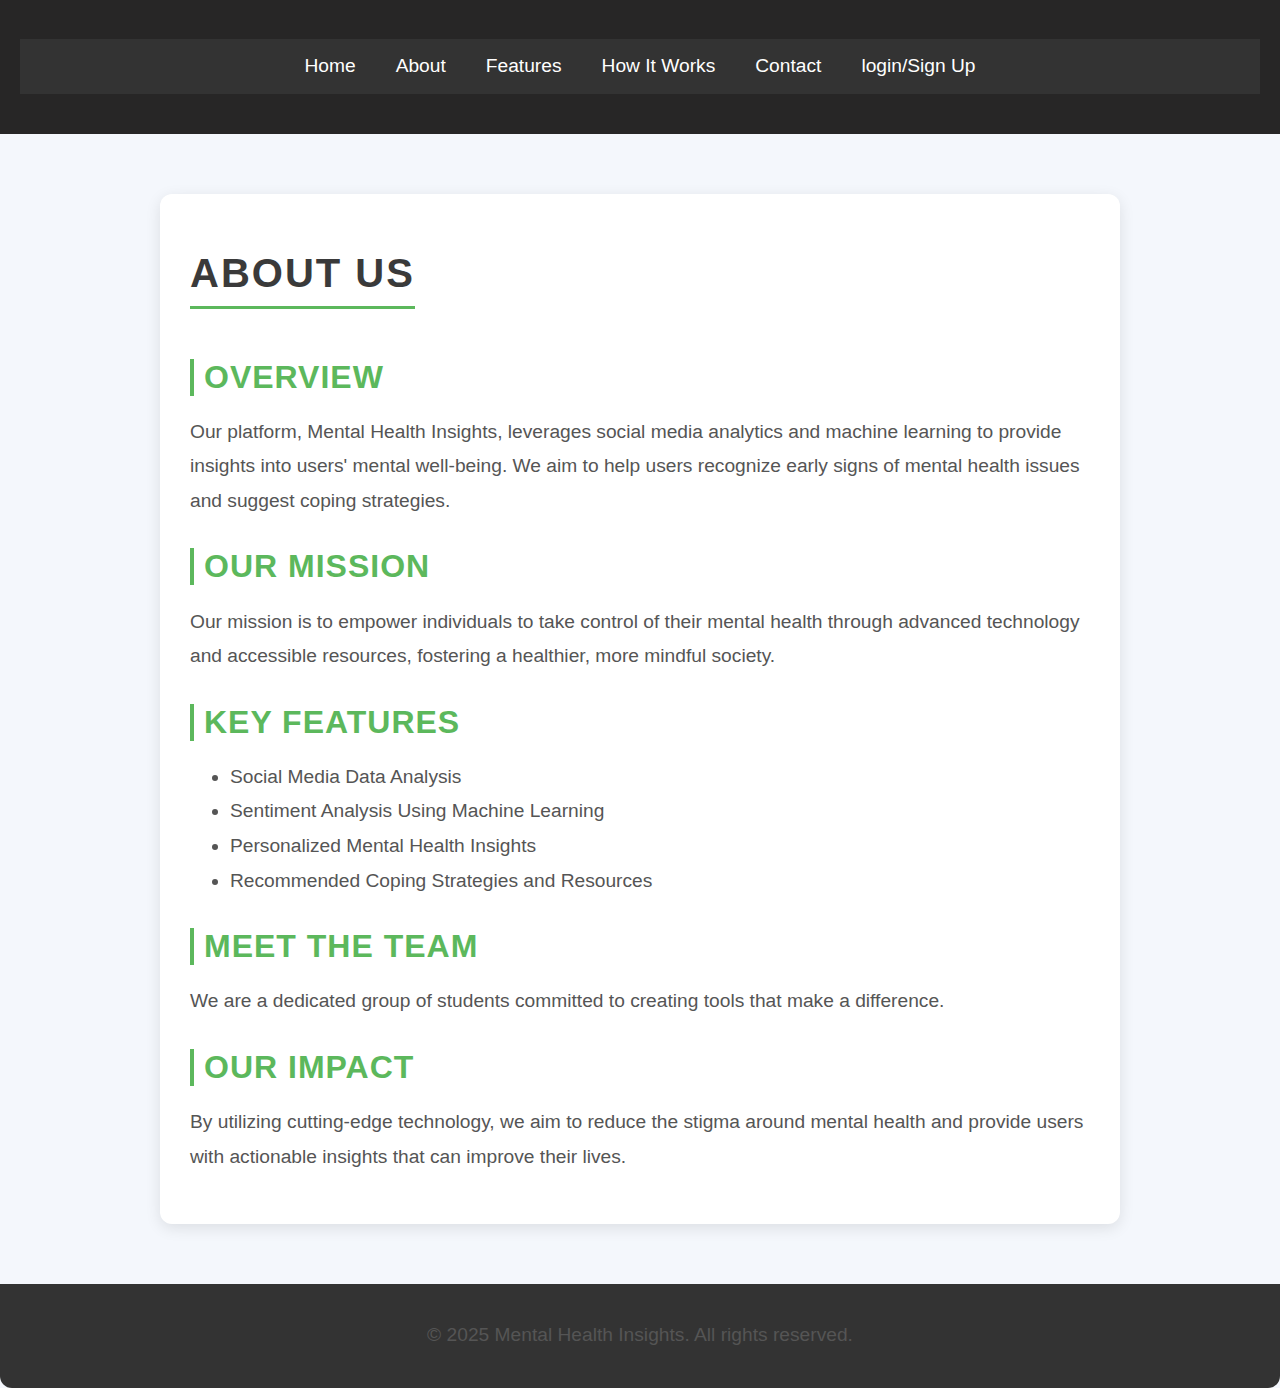
<file: about.html>
<!DOCTYPE html>
<html lang="en">
<head>
    <meta charset="UTF-8">
    <meta name="viewport" content="width=device-width, initial-scale=1.0">
    <title>About Us</title>
    <link rel="stylesheet" href="about.css">
</head>
<body>
    <header>
        <nav>
            <ul>
                <li><a href="home.html">Home</a></li>
                <li><a href="about.html">About</a></li>
                <li><a href="features.html">Features</a></li>
                <li><a href="how.html">How It Works</a></li>
                <li><a href="contact.html">Contact</a></li>
          
                <li><a href="signup.html" class="signup-button">login/Sign Up</a></l1>
            </ul>
        </nav>
    </header>
    <div class="about-container">
        <h1>About Us</h1>
        <section class="overview">
            <h2>Overview</h2>
            <p>Our platform, Mental Health Insights, leverages social media analytics and machine learning to provide insights into users' mental well-being. We aim to help users recognize early signs of mental health issues and suggest coping strategies.</p>
        </section>

        <section class="mission">
            <h2>Our Mission</h2>
            <p>Our mission is to empower individuals to take control of their mental health through advanced technology and accessible resources, fostering a healthier, more mindful society.</p>
        </section>

        <section class="features">
            <h2>Key Features</h2>
            <ul>
                <li>Social Media Data Analysis</li>
                <li>Sentiment Analysis Using Machine Learning</li>
                <li>Personalized Mental Health Insights</li>
                <li>Recommended Coping Strategies and Resources</li>
            </ul>
        </section>

        <section class="team">
            <h2>Meet the Team</h2>
            <p>We are a dedicated group of students committed to creating tools that make a difference.</p>
        </section>

        <section class="impact">
            <h2>Our Impact</h2>
            <p>By utilizing cutting-edge technology, we aim to reduce the stigma around mental health and provide users with actionable insights that can improve their lives.</p>
        </section>
    </div>

    <footer>
        <p>&copy; 2025 Mental Health Insights. All rights reserved.</p>
    </footer>
</body>
</html>
</file>
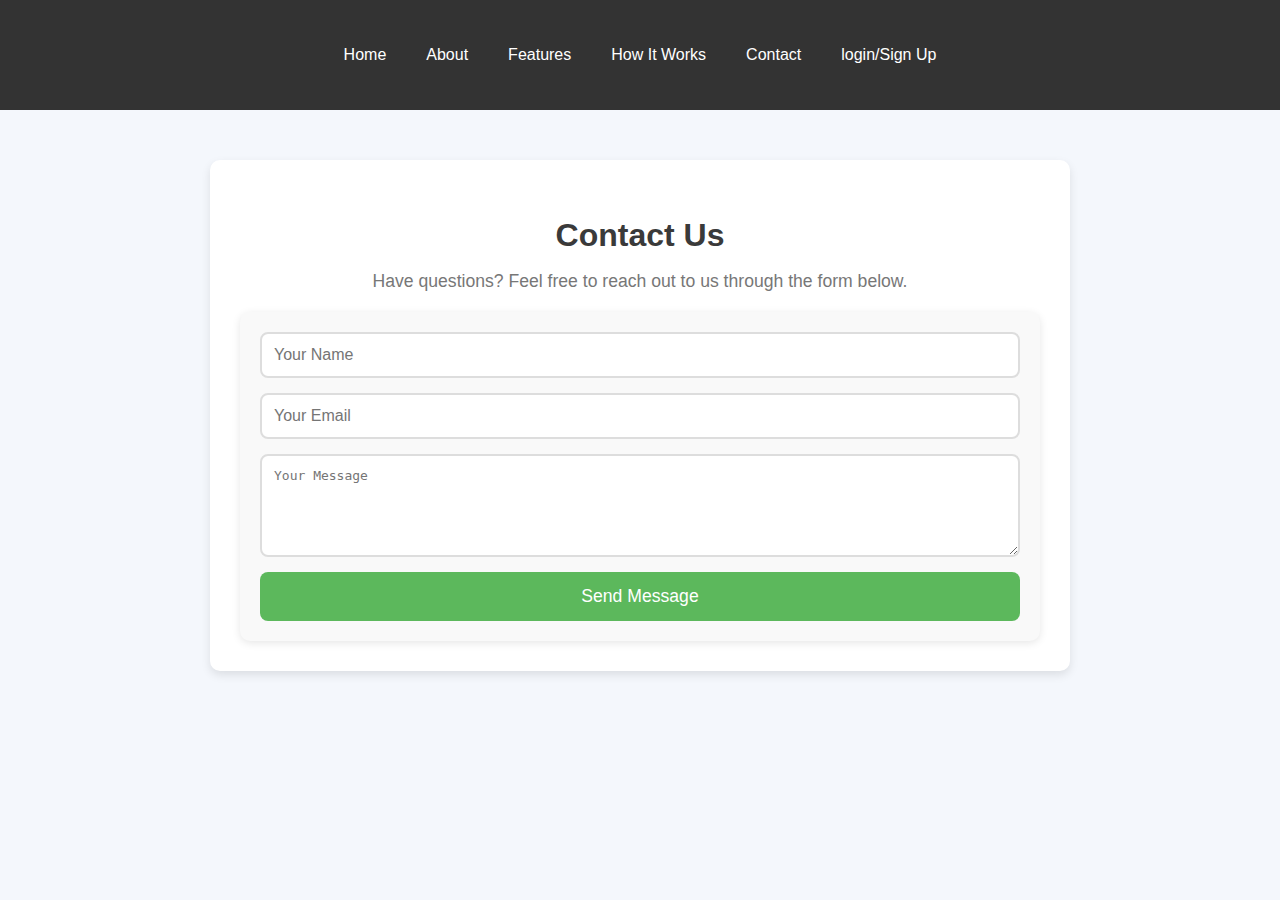
<file: contact.html>
<!DOCTYPE html>
<html lang="en">
<head>
    <meta charset="UTF-8">
    <meta name="viewport" content="width=device-width, initial-scale=1.0">
    <title>Contact Us</title>
    <link rel="stylesheet" href="contact.css">
</head>
<body>
    <header>
        <nav>
            <ul>
                <li><a href="home.html">Home</a></li>
                <li><a href="about.html">About</a></li>
                <li><a href="features.html">Features</a></li>
                <li><a href="how.html">How It Works</a></li>
                <li><a href="contact.html">Contact</a></li>
          
                <li><a href="signup.html" class="signup-button">login/Sign Up</a></l1>
            </ul>
        </nav>
    </header>
    <div class="contact-container">
        <h2>Contact Us</h2>
        <p>Have questions? Feel free to reach out to us through the form below.</p>
    
        <form class="contact-form" id="contactForm">
            <input type="text" placeholder="Your Name" id="name" required>
            <input type="email" placeholder="Your Email" id="email" required>
            <textarea placeholder="Your Message" rows="5" id="message" required></textarea>
            <button type="submit">Send Message</button>
        </form>
    
        <div class="success-message hidden" id="successMessage">
            <p>Your message has been sent successfully. We'll get back to you soon!</p>
        </div>
    </div>
    
    <script src="contact.js"></script>
</body>
</html>
</file>
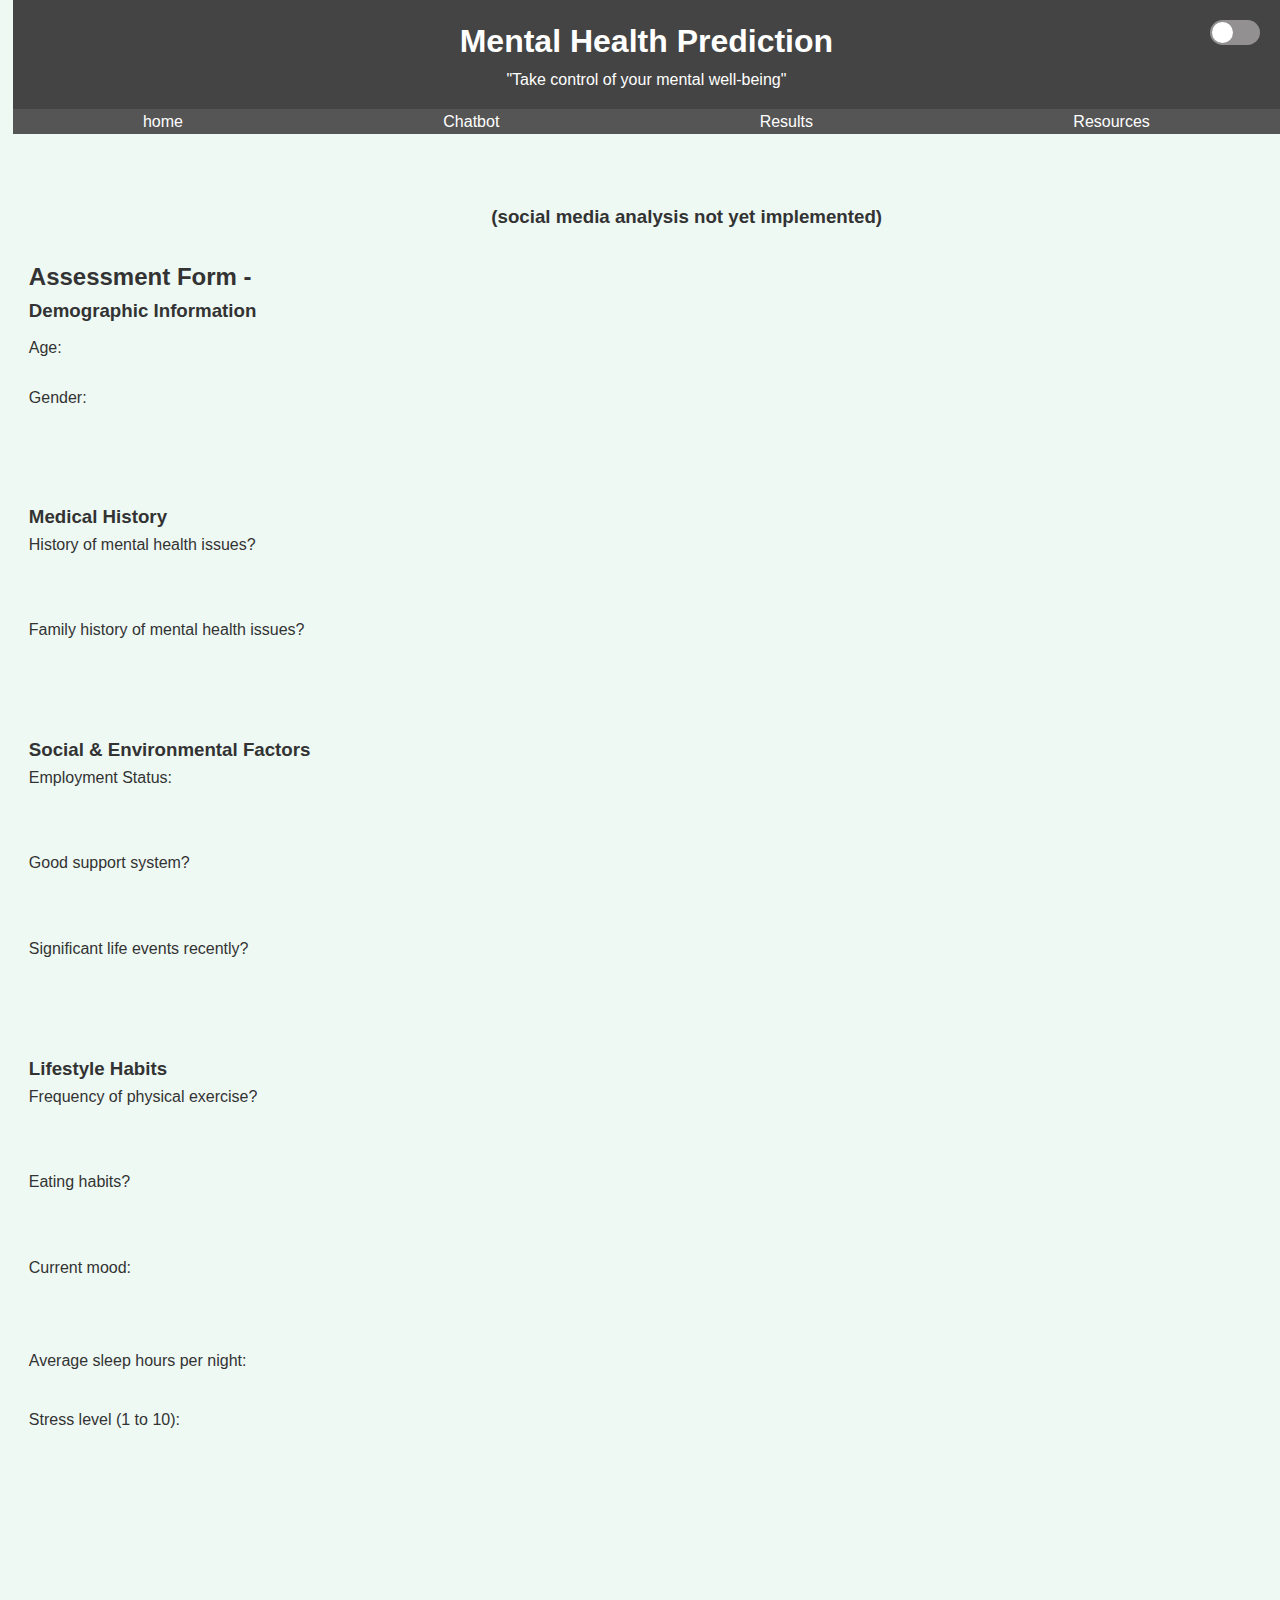
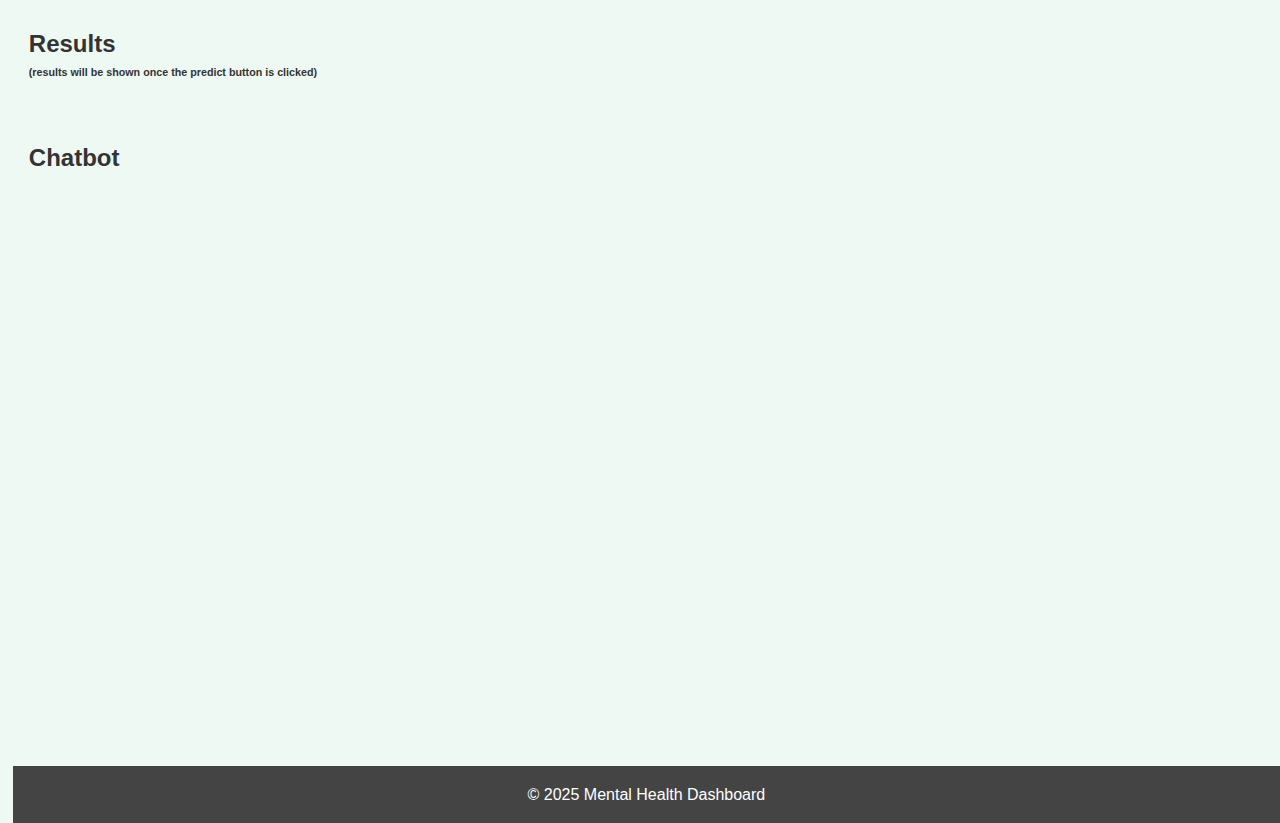
<file: get.html>
<!DOCTYPE html>
<html lang="en">
<head>
    <meta charset="UTF-8">
    <meta name="viewport" content="width=device-width, initial-scale=1.0">
    <title>Assessment</title>
    <link rel="stylesheet" href="new.css">
</head>
<body>
     <!-- Dark Mode Switch -->
     <div class="dark-mode-switch">
        <input type="checkbox" id="darkModeToggle">
        <label for="darkModeToggle" class="switch-label"></label>
    </div>

    <div class="dashboard">
        <header>
            <h1>Mental Health Prediction</h1>
            <p>"Take control of your mental well-being"</p>
            <label class="switch">
                <input type="checkbox" id="darkModeToggle">
                <span class="slider round"></span>
            </label>
        </header>

        <nav>
            <ul>
                <li><a href="index.html">home</a></li>
                <li><a href="#chatbot-section">Chatbot</a></li>
                <li><a href="#result-section">Results</a></li>
                <li><a href="#resources">Resources</a></li>
                
            </ul>
        </nav>

        <main>
            <section id="form-section">
         
                <button>social media analysis</button>
                <h3>&nbsp;&nbsp;&nbsp;&nbsp;&nbsp;&nbsp;&nbsp;&nbsp;&nbsp;&nbsp;&nbsp;&nbsp;&nbsp;&nbsp;&nbsp;&nbsp;&nbsp;&nbsp;&nbsp;&nbsp;&nbsp;&nbsp;&nbsp;&nbsp;&nbsp;&nbsp;&nbsp;&nbsp;&nbsp;&nbsp;&nbsp;&nbsp;&nbsp;&nbsp;&nbsp;&nbsp;&nbsp;&nbsp;&nbsp;&nbsp;&nbsp;&nbsp;&nbsp;&nbsp;&nbsp;&nbsp;&nbsp;&nbsp;&nbsp;&nbsp;&nbsp;&nbsp;&nbsp;&nbsp;&nbsp;&nbsp;&nbsp;&nbsp;&nbsp;&nbsp;&nbsp;&nbsp;&nbsp;&nbsp;&nbsp;&nbsp;&nbsp;&nbsp;&nbsp;&nbsp;&nbsp;&nbsp;&nbsp;&nbsp;&nbsp;&nbsp;&nbsp;&nbsp;&nbsp;&nbsp;&nbsp;&nbsp;&nbsp;&nbsp;&nbsp;&nbsp;&nbsp;&nbsp;&nbsp;(social media analysis not yet implemented)</h3><br>
              <h2>Assessment Form -</h2>
                <form id="predictionForm">
                    <!-- Demographic Information Section -->
                    <section>
                        <h3>Demographic Information</h3>
                        <label for="age">Age:</label>
                        <input type="number" id="age" required><br>
                        <label for="gender">Gender:</label>
                        <input type="text" id="gender" required>
                    </section>

                    <!-- Medical History Section -->
                    <section>
                        <h3>Medical History</h3>
                        <label for="previousIssues">History of mental health issues?</label>
                        <select id="previousIssues" required>
                            <option value="Yes">Yes</option>
                            <option value="No">No</option>
                        </select>

                        <label for="familyHistory">Family history of mental health issues?</label>
                        <select id="familyHistory" required>
                            <option value="Yes">Yes</option>
                            <option value="No">No</option>
                        </select>
                    </section>

                    <!-- Social & Environmental Factors Section -->
                    <section>
                        <h3>Social & Environmental Factors</h3>
                        <label for="employmentStatus">Employment Status:</label>
                        <select id="employmentStatus" required>
                            <option value="Employed">Employed</option>
                            <option value="Unemployed">Unemployed</option>
                            <option value="Student">Student</option>
                        </select>

                        <label for="socialSupport">Good support system?</label>
                        <select id="socialSupport" required>
                            <option value="Yes">Yes</option>
                            <option value="No">No</option>
                        </select>

                        <label for="recentLifeEvents">Significant life events recently?</label>
                        <select id="recentLifeEvents" required>
                            <option value="Yes">Yes</option>
                            <option value="No">No</option>
                        </select>
                    </section>

                    <!-- Lifestyle Habits Section -->
                    <section>
                        <h3>Lifestyle Habits</h3>
                        <label for="exerciseFrequency">Frequency of physical exercise?</label>
                        <select id="exerciseFrequency" required>
                            <option value="Never">Never</option>
                            <option value="Occasionally">Occasionally</option>
                            <option value="Regularly">Regularly</option>
                        </select>

                        <label for="eatingHabits">Eating habits?</label>
                        <select id="eatingHabits" required>
                            <option value="Unhealthy">Unhealthy</option>
                            <option value="Moderate">Moderate</option>
                            <option value="Healthy">Healthy</option>
                        </select>

                        <label for="mood">Current mood:</label>
                        <input type="text" id="mood" placeholder="e.g., Happy, Sad, Anxious" required>

                        <label for="sleep">Average sleep hours per night:</label>
                        <input type="number" id="sleep" required><br>

                        <label for="stressLevel">Stress level (1 to 10):</label>
                        <input type="number" id="stressLevel" min="1" max="10" required>
                    </section>

                    <div id="loading" class="hidden">Loading...</div>
                    <button type="submit">Predict</button>
                    <button type="button" id="resetButton" onclick="resetForm()">Reset</button>
                </form>
            </section>

         

            <section id="result-section">
                <h2>Results</h2>
                <h6>(results will be shown once the predict button is clicked)</h6>
                <div id="result" class="hidden">
                    <p id="solutions">Based on your inputs, here are some solutions to help improve your mental well-being:</p>
                    <h2>Your Coping Strategies:</h2>
                    <p id="copingStrategies">Here are some strategies to help you cope with your current mental health challenges:</p>
                </div>
            </section><br>
            

            <section id="chatbot-section">
                <h2>Chatbot</h2>
                <textarea id="chatInput" placeholder="Type your question here..." rows="4"></textarea>
                <button type="button" onclick="askChatbot()">Ask</button>
                <div id="chatResponse" class="hidden"></div>
            </section>



            <section id="resources">
                <h2>Mental Health Resources</h2>
                <p>Explore some helpful mental health resources:</p>
                <ul>
                    <li><a href="https://www.mentalhealth.gov/" target="_blank">Mental Health.gov</a> - Government resource on mental health information.</li>
                    <li><a href="https://www.psychologytoday.com/" target="_blank">Psychology Today</a> - Find articles, therapists, and resources.</li>
                    <li><a href="https://www.verywellmind.com/" target="_blank">Verywell Mind</a> - Tips and guides on mental health.</li>
                    <li><a href="https://www.headspace.com/" target="_blank">Headspace</a> - Meditation and mindfulness for mental well-being.</li>
                    <li><a href="https://www.betterhelp.com/" target="_blank">BetterHelp</a> - Online therapy services to connect with licensed counselors.</li>
                    <li><a href="https://www.talkspace.com/" target="_blank">TalkSpace</a> - Therapy services through text, video, or voice chat.</li>
                    <li><a href="https://7cups.com/" target="_blank">7 Cups</a> - Peer support and online counseling platform.</li>
                </ul>
            </section>
        </main>

        <footer>
            <p>&copy; 2025 Mental Health Dashboard</p>
        </footer>
    </div>

    <script src="new.js"></script>
</body>
</html>
</file>
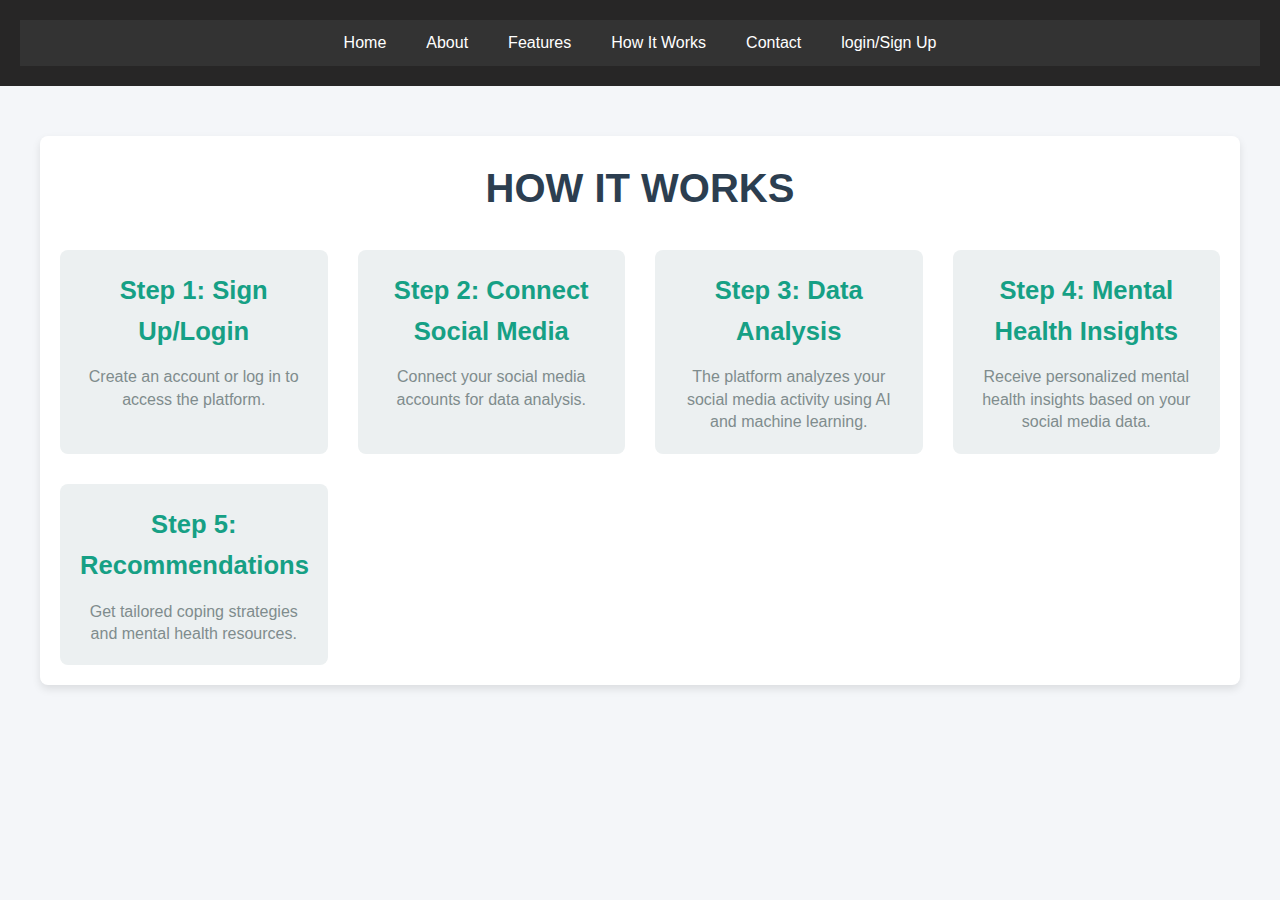
<file: how.html>
<!DOCTYPE html>
<html lang="en">
<head>
    <meta charset="UTF-8">
    <meta name="viewport" content="width=device-width, initial-scale=1.0">
    <title>How It Works</title>
    <link rel="stylesheet" href="how.css">
</head>
<body>
    <header>
        <nav>
            <ul>
                <li><a href="home.html">Home</a></li>
                <li><a href="about.html">About</a></li>
                <li><a href="features.html">Features</a></li>
                <li><a href="how.html">How It Works</a></li>
                <li><a href="contact.html">Contact</a></li>
          
                <li><a href="signup.html" class="signup-button">login/Sign Up</a></l1>
            </ul>
        </nav>
    </header>
    <section id="how-it-works">
        <h1>How It Works</h1>
        <div class="steps">
            <div class="step">
                <h2>Step 1: Sign Up/Login</h2>
                <p>Create an account or log in to access the platform.</p>
            </div>
            <div class="step">
                <h2>Step 2: Connect Social Media</h2>
                <p>Connect your social media accounts for data analysis.</p>
            </div>
            <div class="step">
                <h2>Step 3: Data Analysis</h2>
                <p>The platform analyzes your social media activity using AI and machine learning.</p>
            </div>
            <div class="step">
                <h2>Step 4: Mental Health Insights</h2>
                <p>Receive personalized mental health insights based on your social media data.</p>
            </div>
            <div class="step">
                <h2>Step 5: Recommendations</h2>
                <p>Get tailored coping strategies and mental health resources.</p>
            </div>
        </div>
    </section>

    <script src="how.js"></script>
</body>
</html>
</file>
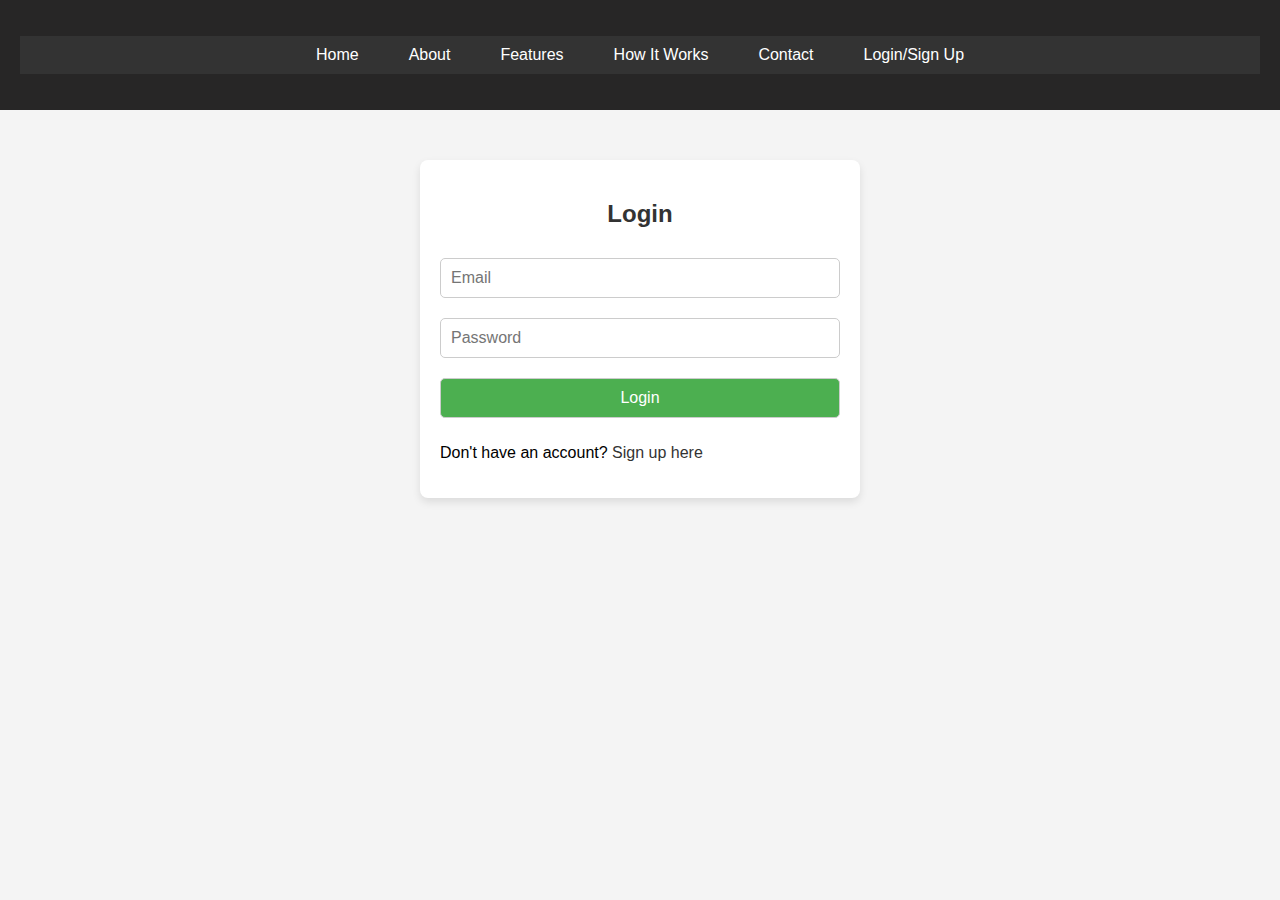
<file: login.html>
<!DOCTYPE html>
<html lang="en">
<head>
    <meta charset="UTF-8">
    <meta name="viewport" content="width=device-width, initial-scale=1.0">
    <title>Login</title>
    <link rel="stylesheet" href="login.css">
</head>
<body>
    <header>
        <nav>
            <ul>
                <li><a href="home.html">Home</a></li>
                <li><a href="about.html">About</a></li>
                <li><a href="features.html">Features</a></li>
                <li><a href="how.html">How It Works</a></li>
                <li><a href="contact.html">Contact</a></li>
                <li><a href="signup.html" class="signup-button">Login/Sign Up</a></li> <!-- Fixed closing tag -->
            </ul>
        </nav>
    </header>

    <!-- Login Container -->
    <div class="container">
        <h2>Login</h2>
        <form action="/submit-login" method="POST">
            <input type="email" name="email" placeholder="Email" required>
            <input type="password" name="password" placeholder="Password" required>
            <input type="submit" value="Login">
        </form>
        <p>Don't have an account? <a href="signup.html" class="login-link">Sign up here</a></p>
    </div>

</body>
</html>
</file>
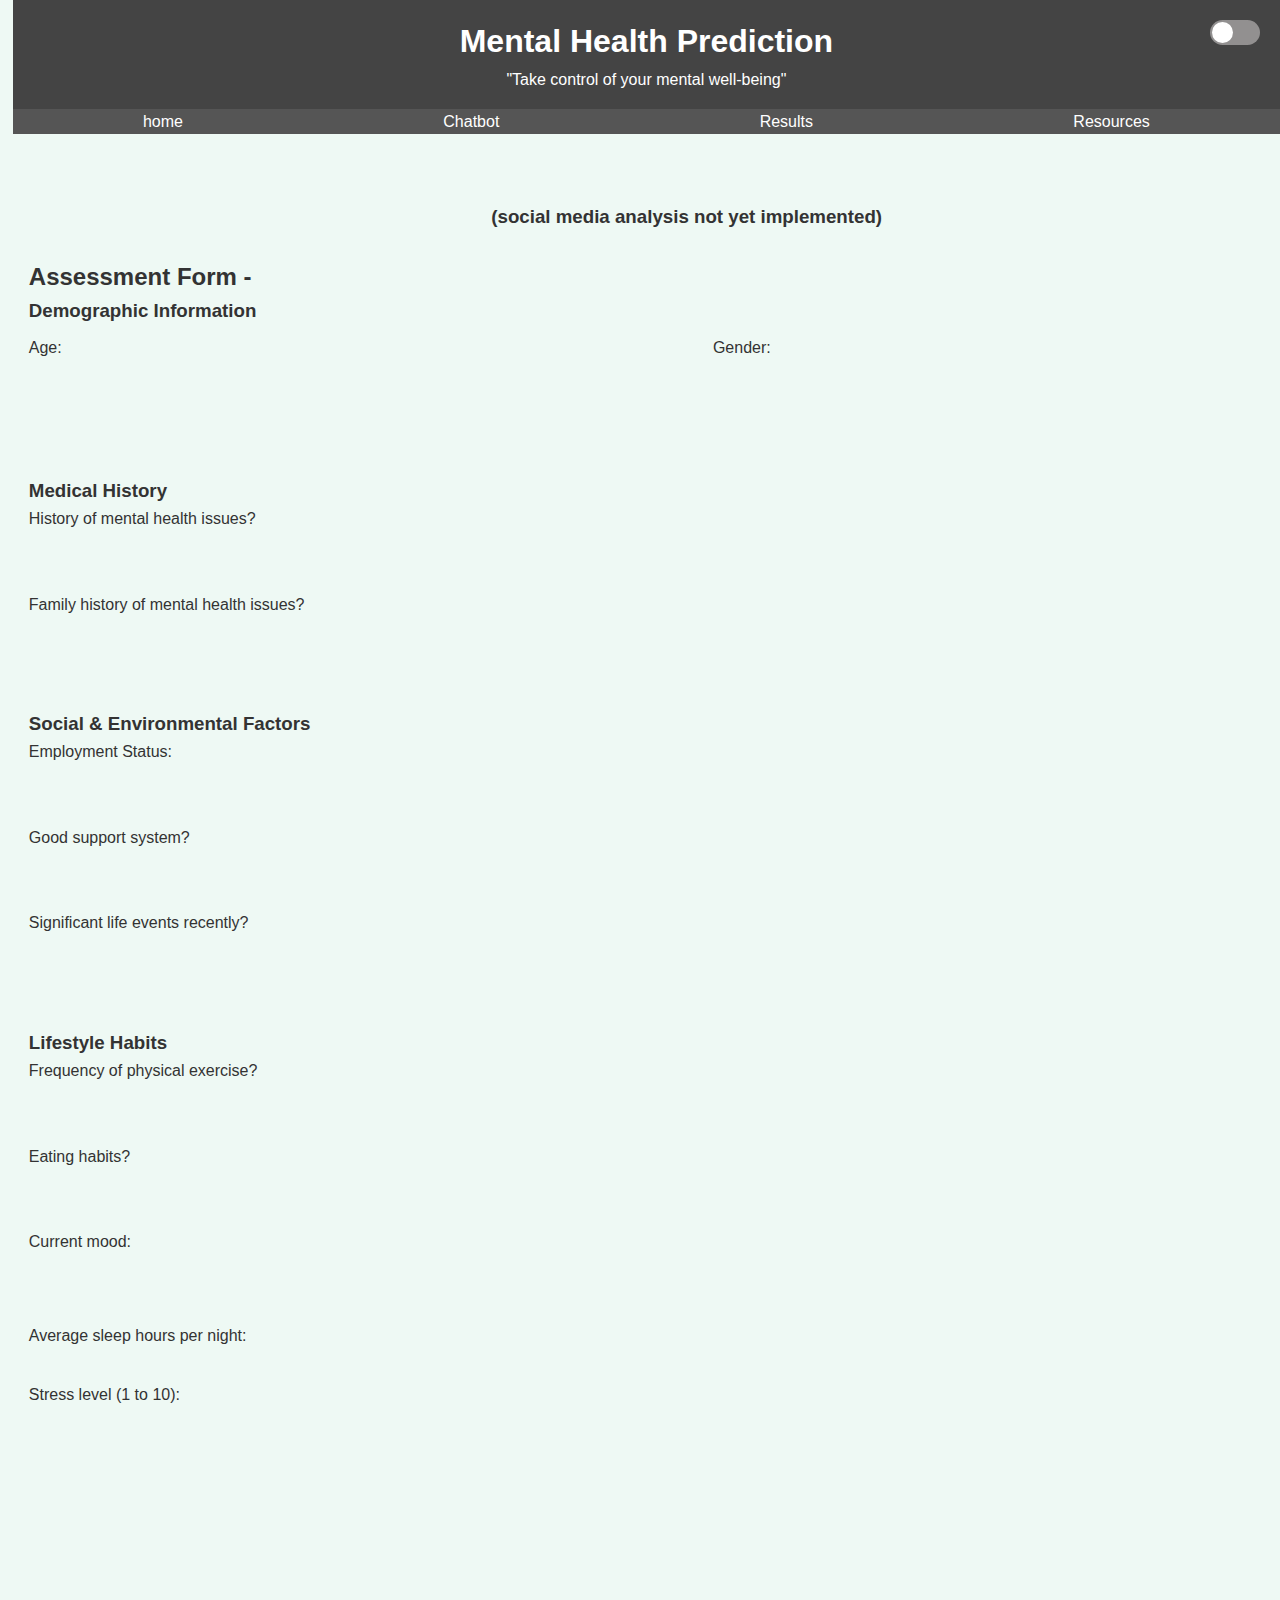
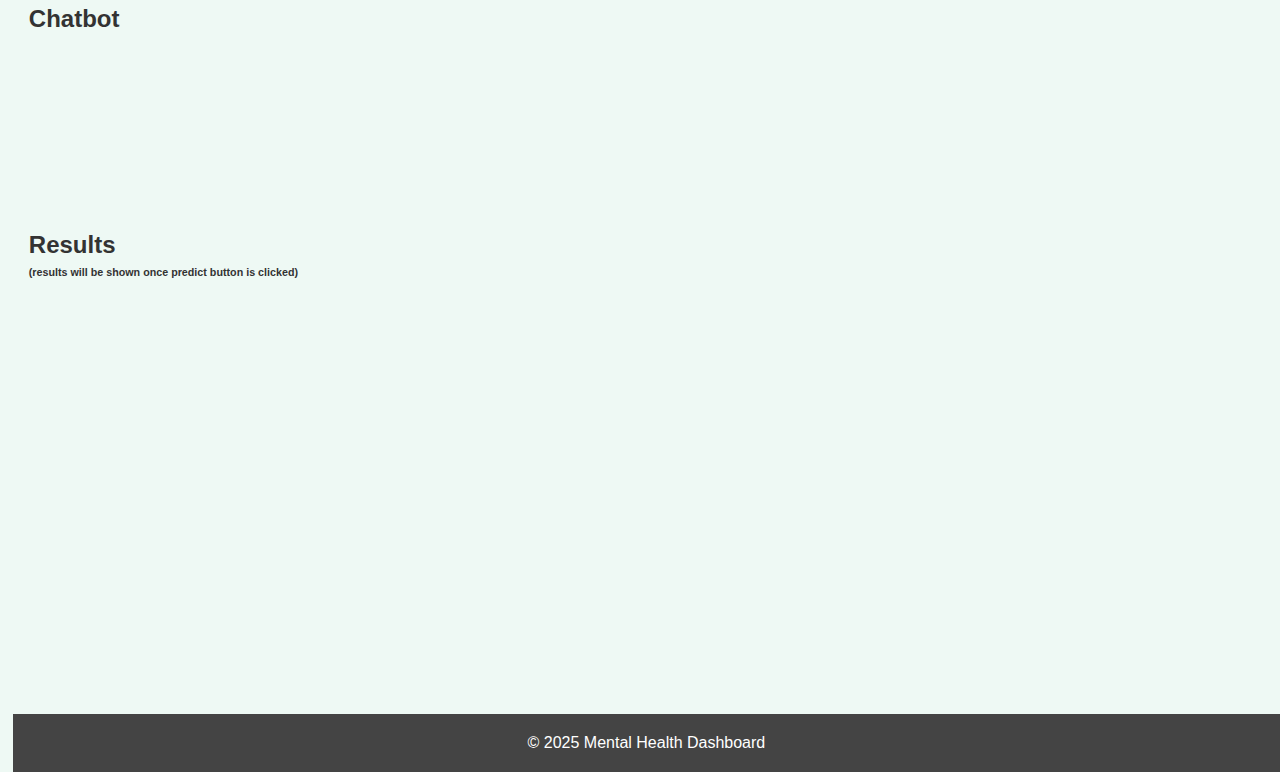
<file: new.html>
<!DOCTYPE html>
<html lang="en">
<head>
    <meta charset="UTF-8">
    <meta name="viewport" content="width=device-width, initial-scale=1.0">
    <title>Mental Health Dashboard</title>
    <link rel="stylesheet" href="new.css">
</head>
<body>

    <!-- Dark Mode Switch -->
    <div class="dark-mode-switch">
        <input type="checkbox" id="darkModeToggle">
        <label for="darkModeToggle" class="switch-label"></label>
    </div>

    <div class="dashboard">
        <header>
            <h1>Mental Health Prediction</h1>
            <p>"Take control of your mental well-being"</p>
            <label class="switch">
                <input type="checkbox" id="darkModeToggle">
                <span class="slider round"></span>
            </label>
        </header>

        <nav class="fade-on-scroll">
            <ul>
                <li><a href="index.html">home</a></li>
                <li><a href="#chatbot-section">Chatbot</a></li>
                <li><a href="#result-section">Results</a></li>
                <li><a href="#resources">Resources</a></li>
                
            </ul>
        </nav>

        <main>
            <section id="form-section" >
         <button>social media analysis</button>
                <h3>&nbsp;&nbsp;&nbsp;&nbsp;&nbsp;&nbsp;&nbsp;&nbsp;&nbsp;&nbsp;&nbsp;&nbsp;&nbsp;&nbsp;&nbsp;&nbsp;&nbsp;&nbsp;&nbsp;&nbsp;&nbsp;&nbsp;&nbsp;&nbsp;&nbsp;&nbsp;&nbsp;&nbsp;&nbsp;&nbsp;&nbsp;&nbsp;&nbsp;&nbsp;&nbsp;&nbsp;&nbsp;&nbsp;&nbsp;&nbsp;&nbsp;&nbsp;&nbsp;&nbsp;&nbsp;&nbsp;&nbsp;&nbsp;&nbsp;&nbsp;&nbsp;&nbsp;&nbsp;&nbsp;&nbsp;&nbsp;&nbsp;&nbsp;&nbsp;&nbsp;&nbsp;&nbsp;&nbsp;&nbsp;&nbsp;&nbsp;&nbsp;&nbsp;&nbsp;&nbsp;&nbsp;&nbsp;&nbsp;&nbsp;&nbsp;&nbsp;&nbsp;&nbsp;&nbsp;&nbsp;&nbsp;&nbsp;&nbsp;&nbsp;&nbsp;&nbsp;&nbsp;&nbsp;&nbsp;(social media analysis not yet implemented)</h3><br>
              <h2>Assessment Form -</h2>
                <form id="predictionForm">
                    <!-- Demographic Information Section -->
                    <section>
                        <h3 >Demographic Information</h3>
                        <label for="age">Age:</label>
                        <input type="number" id="age" required>
                        <label for="gender">Gender:</label>
                        <input type="text" id="gender" required>
                    </section>

                    <!-- Medical History Section -->
                    <section>
                        <h3>Medical History</h3>
                        <label for="previousIssues">History of mental health issues?</label>
                        <select id="previousIssues" required>
                            <option value="Yes">Yes</option>
                            <option value="No">No</option>
                        </select>

                        <label for="familyHistory">Family history of mental health issues?</label>
                        <select id="familyHistory" required>
                            <option value="Yes">Yes</option>
                            <option value="No">No</option>
                        </select>
                    </section>

                    <!-- Social & Environmental Factors Section -->
                    <section>
                        <h3>Social & Environmental Factors</h3>
                        <label for="employmentStatus">Employment Status:</label>
                        <select id="employmentStatus" required>
                            <option value="Employed">Employed</option>
                            <option value="Unemployed">Unemployed</option>
                            <option value="Student">Student</option>
                        </select>

                        <label for="socialSupport">Good support system?</label>
                        <select id="socialSupport" required>
                            <option value="Yes">Yes</option>
                            <option value="No">No</option>
                        </select>

                        <label for="recentLifeEvents">Significant life events recently?</label>
                        <select id="recentLifeEvents" required>
                            <option value="Yes">Yes</option>
                            <option value="No">No</option>
                        </select>
                    </section>

                    <!-- Lifestyle Habits Section -->
                    <section>
                        <h3>Lifestyle Habits</h3>
                        <label for="exerciseFrequency">Frequency of physical exercise?</label>
                        <select id="exerciseFrequency" required>
                            <option value="Never">Never</option>
                            <option value="Occasionally">Occasionally</option>
                            <option value="Regularly">Regularly</option>
                        </select>

                        <label for="eatingHabits">Eating habits?</label>
                        <select id="eatingHabits" required>
                            <option value="Unhealthy">Unhealthy</option>
                            <option value="Moderate">Moderate</option>
                            <option value="Healthy">Healthy</option>
                        </select>

                        <label for="mood">Current mood:</label>
                        <input type="text" id="mood" placeholder="e.g., Happy, Sad, Anxious" required>

                        <label for="sleep">Average sleep hours per night:</label>
                        <input type="number" id="sleep" required>
<br>
                        <label for="stressLevel">Stress level (1 to 10):</label>
                        <input type="number" id="stressLevel" min="1" max="10" required>
                    </section>

                    <div id="loading" class="hidden">Loading...</div>
                    <button type="submit">Predict</button>
                    <button type="button" id="resetButton" onclick="resetForm()">Reset</button>
                </form>
            </section>

            <section id="chatbot-section">
                <h2>Chatbot</h2>
                <textarea id="chatInput" placeholder="Type your question here..." rows="4"></textarea>
                <button type="button" onclick="askChatbot()">Ask</button>
                <div id="chatResponse" class="hidden"></div>
            </section>

            <section id="result-section">
                <h2>Results</h2>
                <h6>(results will be shown once predict button is clicked)</h6>
                <div id="result" class="hidden">
                    <p id="solutions">Based on your inputs, here are some solutions to help improve your mental well-being:</p>
                    <h2>Your Coping Strategies:</h2>
                    <p id="copingStrategies">Here are some strategies to help you cope with your current mental health challenges:</p>
                </div>
            </section>

            <section id="resources">
                <h2>Mental Health Resources</h2>
                <p>Explore some helpful mental health resources:</p>
                <ul>
                    <li><a href="https://www.mentalhealth.gov/" target="_blank">Mental Health.gov</a> - Government resource on mental health information.</li>
                    <li><a href="https://www.psychologytoday.com/" target="_blank">Psychology Today</a> - Find articles, therapists, and resources.</li>
                    <li><a href="https://www.verywellmind.com/" target="_blank">Verywell Mind</a> - Tips and guides on mental health.</li>
                    <li><a href="https://www.headspace.com/" target="_blank">Headspace</a> - Meditation and mindfulness for mental well-being.</li>
                    <li><a href="https://www.betterhelp.com/" target="_blank">BetterHelp</a> - Online therapy services to connect with licensed counselors.</li>
                    <li><a href="https://www.talkspace.com/" target="_blank">TalkSpace</a> - Therapy services through text, video, or voice chat.</li>
                    <li><a href="https://7cups.com/" target="_blank">7 Cups</a> - Peer support and online counseling platform.</li>
                </ul>
            </section>
        </main>

        <footer>
            <p>&copy; 2025 Mental Health Dashboard</p>
        </footer>
    </div>

    <script src="new.js"></script>
</body>
</html>
</file>
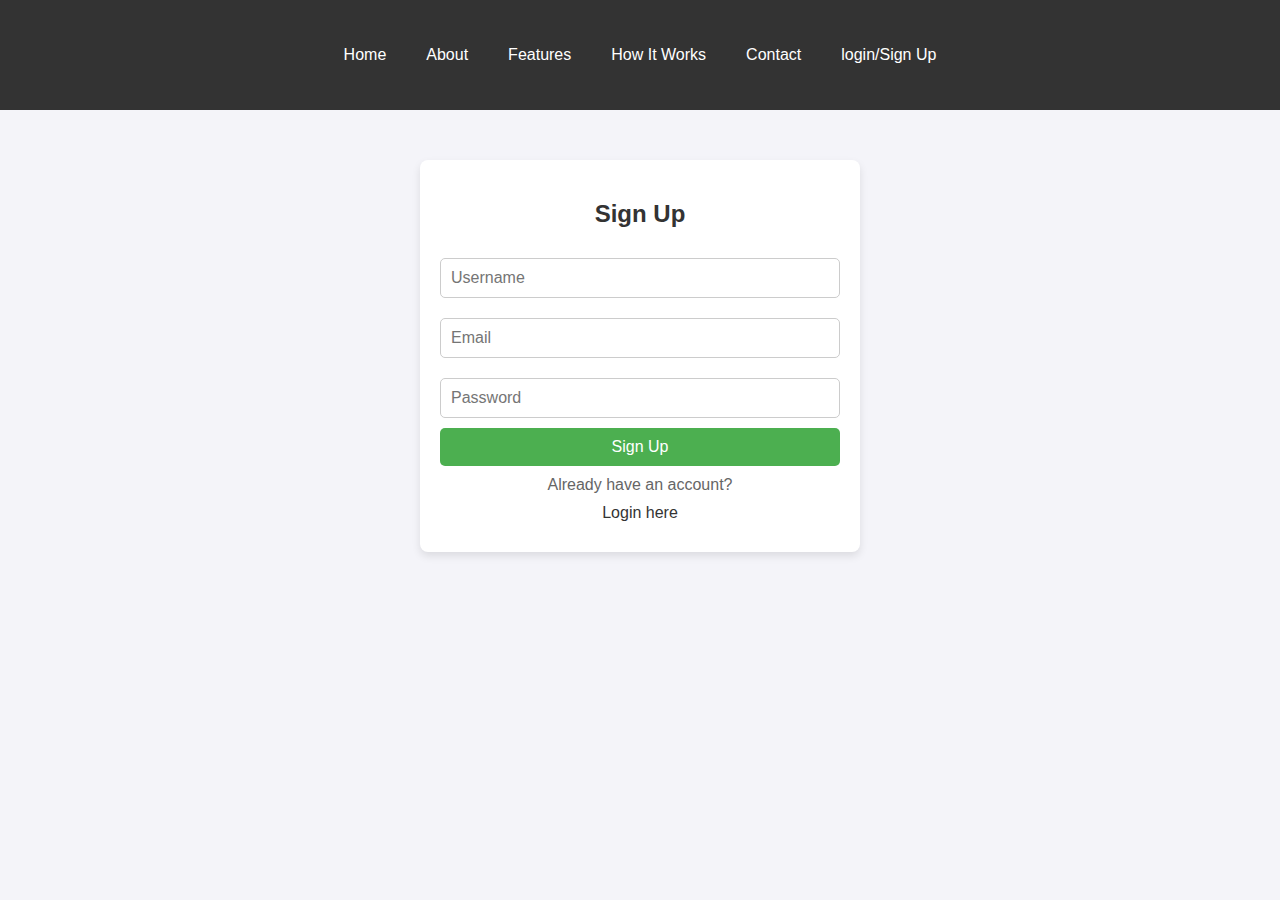
<file: signup.html>
<!DOCTYPE html>
<html lang="en">
<head>
    <meta charset="UTF-8">
    <meta name="viewport" content="width=device-width, initial-scale=1.0">
    <title>Sign Up</title>
    <link rel="stylesheet" href="signup.css">
</head>
<body>
    <header>
        <nav>
            <ul>
                <li><a href="home.html">Home</a></li>
                <li><a href="about.html">About</a></li>
                <li><a href="features.html">Features</a></li>
                <li><a href="how.html">How It Works</a></li>
                <li><a href="contact.html">Contact</a></li>
          
                <li><a href="signup.html" class="signup-button">login/Sign Up</a></l1>
            </ul>
        </nav>
    </header>
<div class="container">
    <h2>Sign Up</h2>
    <form action="/submit-signup" method="POST">
        <input type="text" name="username" placeholder="Username" required>
        <input type="email" name="email" placeholder="Email" required>
        <input type="password" name="password" placeholder="Password" required>
        <input type="submit" value="Sign Up">
    </form>
    <p>Already have an account? <a href="login.html" class="login-link">Login here</a></p>
</div>

</body>
</html>
</file>
<file: about.css>
/* Global Styles */
body {
    font-family: 'Arial', sans-serif;
    background-color: #f4f7fc;
    color: #333;
    margin: 0;
    padding: 0;
}

/* About Container */
.about-container {
    max-width: 900px;
    margin: 60px auto;
    padding: 30px;
    background-color: #fff;
    border-radius: 12px;
    box-shadow: 0 4px 15px rgba(0, 0, 0, 0.1);
    animation: fadeIn 1.5s ease-in-out;
}

/* Header Styles */
h1 {
    text-align: center;
    font-size: 2.5em;
    margin-bottom: 20px;
    color: #3a3a3a;
    text-transform: uppercase;
    letter-spacing: 2px;
    border-bottom: 3px solid #5cb85c;
    display: inline-block;
    padding-bottom: 10px;
}

/* Section Headers */
h2 {
    font-size: 2em;
    color: #5cb85c;
    margin-top: 30px;
    margin-bottom: 15px;
    border-left: 4px solid #5cb85c;
    padding-left: 10px;
    text-transform: uppercase;
    letter-spacing: 1px;
}

/* Paragraph and List Styles */
p, ul {
    font-size: 1.2em;
    line-height: 1.8;
    margin-bottom: 20px;
    color: #555;
}

/* List Styles */
ul {
    list-style-type: disc;
    padding-left: 40px;
}

/* Footer Styles */
footer {
    text-align: center;
    padding: 15px;
    background-color: #333;
    color: #fff;
    font-size: 1em;
    position: relative;
    margin-top: 30px;
    border-radius: 0 0 12px 12px;
}

/* Animations */
@keyframes fadeIn {
    from {
        opacity: 0;
        transform: translateY(20px);
    }
    to {
        opacity: 1;
        transform: translateY(0);
    }
}

/* Hover Effects */
.about-container h2:hover {
    color: #333;
    border-left-color: #333;
}

footer:hover {
    background-color: #5cb85c;
}

/* Responsive Design */
@media (max-width: 768px) {
    .about-container {
        padding: 20px;
    }

    h1 {
        font-size: 2em;
    }

    h2 {
        font-size: 1.5em;
    }

    p, ul {
        font-size: 1em;
    }
}


header {
    background-color:#272626 ;
    color: white;
    padding: 20px;
    text-align: center;
}

header .tagline {
    font-size: 1.2em;
    margin-top: 10px;
}

nav ul {
    list-style: none;
    padding: 0;
    display: flex;
    justify-content: center;
    background-color: #333;
}

nav ul li {
    margin: 0 10px;
}

nav ul li a {
    color: white;
    text-decoration: none;
    padding: 10px;
    display: inline-block;
}

nav ul li a:hover {
    background-color: #575757;
}
</file>
<file: contact.css>
/* Global Styles */
body {
    font-family: 'Arial', sans-serif;
    background-color: #f4f7fc;
    color: #333;
    margin: 0;
    padding: 0;
    transition: background-color 0.3s ease; /* Smooth background color transition */
}

/* Contact Section */
.contact-container {
    max-width: 800px;
    margin: 50px auto;
    padding: 30px;
    background-color: #fff;
    border-radius: 10px;
    box-shadow: 0 4px 10px rgba(0, 0, 0, 0.1);
    text-align: center;
    transition: transform 0.3s ease, box-shadow 0.3s ease; /* Smooth shadow and transform transition */
}

.contact-container:hover {
    transform: translateY(-5px); /* Subtle lifting effect */
    box-shadow: 0 6px 20px rgba(0, 0, 0, 0.15); /* Enhanced shadow on hover */
}

/* Header */
.contact-container h2 {
    font-size: 2em;
    margin-bottom: 10px;
    color: #3a3a3a;
    transition: color 0.3s ease; /* Smooth transition for color */
}

.contact-container h2:hover {
    color: #5cb85c; /* Change color on hover */
}

.contact-container p {
    font-size: 1.1em;
    margin-bottom: 20px;
    color: #777;
    transition: color 0.3s ease; /* Smooth transition for color */
}

.contact-container p:hover {
    color: #555; /* Change color on hover */
}

/* Form */
.contact-form {
    display: flex;
    flex-direction: column;
    gap: 15px;
    padding: 20px;
    background-color: #f9f9f9;
    border-radius: 10px;
    box-shadow: 0 2px 8px rgba(0, 0, 0, 0.1);
    transition: box-shadow 0.3s ease; /* Smooth transition for shadow */
}

.contact-form:hover {
    box-shadow: 0 4px 15px rgba(0, 0, 0, 0.2); /* Enhanced shadow on hover */
}

/* Input Fields */
.contact-form input, .contact-form textarea {
    padding: 12px;
    border: 2px solid #ddd;
    border-radius: 8px;
    font-size: 1em;
    outline: none;
    transition: border-color 0.3s ease, box-shadow 0.3s ease; /* Smooth transitions for border and shadow */
}

/* Focus Effect on Inputs */
.contact-form input:focus, .contact-form textarea:focus {
    border-color: #5cb85c;
    box-shadow: 0 0 8px rgba(92, 184, 92, 0.5);
}

/* Button */
.contact-form button {
    padding: 14px;
    background-color: #5cb85c;
    color: #fff;
    font-size: 1.1em;
    border: none;
    border-radius: 8px;
    cursor: pointer;
    transition: background-color 0.3s ease, transform 0.3s ease; /* Smooth background and scale transition */
}

.contact-form button:hover {
    background-color: #4cae4c;
    transform: translateY(-5px); /* Subtle lift effect */
}

/* Success Message */
.success-message {
    display: none;
    padding: 20px;
    margin-top: 20px;
    background-color: #dff0d8;
    border: 1px solid #d0e9c6;
    color: #3c763d;
    font-size: 1.1em;
    border-radius: 8px;
    box-shadow: 0 2px 6px rgba(0, 0, 0, 0.1);
    transition: opacity 0.3s ease; /* Smooth fade-in transition */
}

/* Show Success Message */
.success-message p {
    margin: 0;
}

/* Hidden Class */
.hidden {
    display: none;
}

/* Header Styles */
header {
    background-color: #272626;
    color: white;
    padding: 20px;
    text-align: center;
    transition: background-color 0.3s ease; /* Smooth background color transition */
}

header:hover {
    background-color: #333; /* Darken the header on hover */
}

header .tagline {
    font-size: 1.2em;
    margin-top: 10px;
    transition: opacity 0.3s ease; /* Smooth opacity transition */
}

header .tagline:hover {
    opacity: 0.8; /* Slightly fade tagline on hover */
}

/* Navigation Styles */
nav ul {
    list-style: none;
    padding: 0;
    display: flex;
    justify-content: center;
    background-color: #333;
    transition: background-color 0.3s ease; /* Smooth background transition */
}

nav ul:hover {
    background-color: #444; /* Change background color on hover */
}

nav ul li {
    margin: 0 10px;
}

nav ul li a {
    color: white;
    text-decoration: none;
    padding: 10px;
    display: inline-block;
    transition: background-color 0.3s ease, transform 0.3s ease; /* Smooth background and scale transition */
}

nav ul li a:hover {
    background-color: #575757;
    transform: scale(1.1); /* Slight zoom effect on hover */
}

/* Responsive Styles */
@media screen and (max-width: 768px) {
    .contact-container {
        padding: 20px;
    }

    .contact-form {
        padding: 15px;
    }

    .contact-form input, .contact-form textarea {
        font-size: 1em;
    }

    .cta a {
        padding: 12px 20px;
    }
}

@media screen and (max-width: 480px) {
    .contact-container {
        padding: 10px;
    }

    .cta a {
        padding: 10px 18px;
    }
}
</file>
<file: login.css>
/* General Styling */
body {
    font-family: Arial, sans-serif;
    background-color: #f4f4f4;
    margin: 0;
    padding: 0;
}

/* Navbar Styling */
header {
    background-color: #272626;
    color: white;
    padding: 20px;
}

nav ul {
    list-style: none;
    padding: 0;
    display: flex;
    justify-content: center;
    background-color: #333;
}

nav ul li {
    margin: 0 15px;
}

nav ul li a {
    color: white;
    text-decoration: none;
    padding: 10px;
    display: inline-block;
    transition: background-color 0.3s ease, color 0.3s ease;
}

nav ul li a:hover {
    background-color: #575757;
    color: #fff;
}

/* Login Form Container */
.container {
    max-width: 400px;
    margin: 50px auto;
    padding: 20px;
    background-color: white;
    border-radius: 8px;
    box-shadow: 0 4px 8px rgba(0, 0, 0, 0.1);
    transition: transform 0.3s ease, box-shadow 0.3s ease;
}

.container:hover {
    transform: scale(1.02);
    box-shadow: 0 8px 16px rgba(0, 0, 0, 0.2);
}

/* Form Heading */
.container h2 {
    text-align: center;
    margin-bottom: 20px;
    color: #333;
}

/* Input Fields */
input[type="email"], input[type="password"], input[type="submit"] {
    width: 100%;
    padding: 10px;
    margin: 10px 0;
    border: 1px solid #ccc;
    border-radius: 5px;
    box-sizing: border-box;
    font-size: 16px;
}

/* Submit Button */
input[type="submit"] {
    background-color: #4CAF50;
    color: white;
    cursor: pointer;
    font-size: 16px;
    transition: background-color 0.3s ease, transform 0.3s ease;
}

input[type="submit"]:hover {
    background-color: #45a049;
    transform: scale(1.05);
}

/* Link to Sign Up Page */
.login-link {
    text-align: center;
    margin-top: 10px;
    color: #333;
    text-decoration: none;
}

.login-link:hover {
    text-decoration: underline;
}
</file>
<file: signup.css>
/* General Styling */
body {
    font-family: Arial, sans-serif;
    background-color: #f4f4f9;
    margin: 0;
    padding: 0;
    transition: background-color 0.3s ease; /* Smooth transition for background color */
}

/* Centering the form */
.container {
    max-width: 400px;
    margin: 50px auto;
    padding: 20px;
    background-color: white;
    border-radius: 8px;
    box-shadow: 0 4px 8px rgba(0, 0, 0, 0.1);
    transition: transform 0.3s ease, box-shadow 0.3s ease; /* Smooth transition for lift effect and shadow */
}

.container:hover {
    transform: translateY(-5px); /* Lift effect on hover */
    box-shadow: 0 8px 16px rgba(0, 0, 0, 0.2); /* Enhanced shadow on hover */
}

/* Form Heading */
.container h2 {
    text-align: center;
    margin-bottom: 20px;
    color: #333;
    transition: color 0.3s ease; /* Smooth color transition */
}

.container h2:hover {
    color: #4CAF50; /* Change color on hover */
}

/* Input Fields */
input[type="text"], input[type="email"], input[type="password"] {
    width: 100%;
    padding: 10px;
    margin: 10px 0;
    border: 1px solid #ccc;
    border-radius: 5px;
    box-sizing: border-box;
    font-size: 16px;
    transition: border-color 0.3s ease, box-shadow 0.3s ease; /* Smooth transition for border and shadow */
}

/* Focus Effect on Inputs */
input[type="text"]:focus, input[type="email"]:focus, input[type="password"]:focus {
    border-color: #4CAF50; /* Change border color on focus */
    box-shadow: 0 0 8px rgba(76, 175, 80, 0.5); /* Add green glow on focus */
}

/* Submit Button */
input[type="submit"] {
    width: 100%;
    background-color: #4CAF50;
    color: white;
    padding: 10px;
    border: none;
    border-radius: 5px;
    cursor: pointer;
    font-size: 16px;
    transition: background-color 0.3s ease, transform 0.3s ease; /* Smooth transition for background color and scaling */
}

input[type="submit"]:hover {
    background-color: #45a049;
    transform: translateY(-3px); /* Subtle lift effect */
}

/* Link to Login Page */
.login-link {
    display: block;
    text-align: center;
    margin-top: 10px;
    color: #333;
    text-decoration: none;
    transition: color 0.3s ease; /* Smooth color transition for the link */
}

.login-link:hover {
    text-decoration: underline;
    color: #4CAF50; /* Change color on hover */
}

/* Additional Styling */
.container p {
    text-align: center;
    margin: 10px 0;
    color: #666;
    transition: color 0.3s ease; /* Smooth color transition */
}

.container p:hover {
    color: #4CAF50; /* Change color on hover */
}

/* Header Styles */
header {
    background-color: #272626;
    color: white;
    padding: 20px;
    text-align: center;
    transition: background-color 0.3s ease; /* Smooth transition for header background */
}

header:hover {
    background-color: #333; /* Darken header background on hover */
}

header .tagline {
    font-size: 1.2em;
    margin-top: 10px;
    transition: opacity 0.3s ease; /* Smooth opacity transition for tagline */
}

header .tagline:hover {
    opacity: 0.8; /* Slight fade effect on hover */
}

/* Navigation Styles */
nav ul {
    list-style: none;
    padding: 0;
    display: flex;
    justify-content: center;
    background-color: #333;
    transition: background-color 0.3s ease; /* Smooth background transition for navigation */
}

nav ul:hover {
    background-color: #444; /* Darken background on hover */
}

nav ul li {
    margin: 0 10px;
}

nav ul li a {
    color: white;
    text-decoration: none;
    padding: 10px;
    display: inline-block;
    transition: background-color 0.3s ease, transform 0.3s ease; /* Smooth transition for background and scale */
}

nav ul li a:hover {
    background-color: #575757;
    transform: scale(1.1); /* Slight zoom effect on hover */
}
</file>
<file: new.css>
/* Basic resets */
* {
    margin: 0;
    padding: 0;
    box-sizing: border-box;
}

body {
    font-family: 'Arial', sans-serif;
    background-color: #eef9f4;
    color: #333;
    line-height: 1.6;
    padding-left: 1%;
    transition: background-color 0.3s, color 0.3s;
}

/* Dark Mode */
body.dark-mode {
    background-color: #2f2f2f;
    color: #f4f7fc;
}

body.dark-mode .container,
body.dark-mode .dashboard {
    background-color: #3e3e3e;
    box-shadow: 0 4px 8px rgba(0, 0, 0, 0.5);
    animation: fadeIn 1s ease-out;
}

body.dark-mode h1, 
body.dark-mode h2 {
    color: #ffcc00;
}

body.dark-mode label {
    color: #fff;
}

body.dark-mode input, 
body.dark-mode select, 
body.dark-mode textarea {
    background-color: #555;
    border: 1px solid #666;
    color: #fff;
    transition: background-color 0.3s ease;
}

body.dark-mode button {
    background-color: #ffcc00;
    color: #333;
    transition: background-color 0.3s ease;
}

body.dark-mode button:hover {
    background-color: #f2b500;
}

body.dark-mode #resources {
    background-color: #444;
}

body.dark-mode #resources a {
    color: #ffcc00;
    transition: color 0.3s ease;
}

body.dark-mode #resources a:hover {
    text-decoration: underline;
}

body.dark-mode #chatbot {
    background-color: #444;
    transition: background-color 0.3s ease-in-out;
}

body.dark-mode #chatInput {
    background-color: #555;
    color: #fff;
    transition: background-color 0.3s ease;
}

body.dark-mode #chatResponse {
    background-color: #666;
    color: #fff;
}

/* Container */
.container {
    max-width: 1200px;
    margin: 0 auto;
    background-color: #fff;
    padding: 40px;
    border-radius: 8px;
    box-shadow: 0 4px 8px rgba(0, 0, 0, 0.1);
    transition: box-shadow 0.3s ease-in-out, transform 0.3s ease-in-out;
    opacity: 0;
    animation: fadeIn 1s forwards;
}

.dashboard {
    display: grid;
    grid-template-rows: auto 1fr auto;
    height: 10vh;
}

header, footer {
    background-color: #444;
    color: white;
    padding: 1rem;
    text-align: center;
    transition: background-color 0.3s ease-in-out;
}

nav ul {
    list-style: none;
    padding: 0;
    display: flex;
    justify-content: space-around;
    background-color: #555;
    margin: 0;
    animation: fadeIn 1.5s ease-in-out;
}

nav ul li {
    display: inline;
}

nav ul li a {
    color: white;
    text-decoration: none;
    padding: 1rem;
    transition: background-color 0.3s ease, transform 0.3s ease;
}

nav ul li a:hover {
    background-color: #666;
    transform: scale(1.05);
}

/* Main Content */
main {
    padding: 1rem;
    animation: fadeIn 2s ease-in-out;
}

section {
    margin-bottom: 2rem;
}

.hidden {
    display: none;
}

/* Form Styling */
form {
    display: flex;
    flex-direction: column;
}

input, select, textarea {
    padding: 12px;
    font-size: 1em;
    border: 1px solid #ccc;
    border-radius: 6px;
    margin-bottom: 15px;
    width: 100%;
    transition: all 0.3s ease;
    opacity: 0;
    animation: fadeIn 1s forwards;
}

input[type="number"] {
    width: 48%;
    display: inline-block;
    margin-right: 4%;
}

input[type="text"] {
    width: 100%;
}

select {
    width: 100%;
}

input:focus, select:focus, textarea:focus {
    border-color: #ffcc00;
    outline: none;
    box-shadow: 0 0 5px rgba(255, 204, 0, 0.6);
    transform: scale(1.05);
}

/* Buttons */
button {
    width: 45%;
    padding: 12px;
    background-color: #4caf50;
    color: #fff;
    border: none;
    border-radius: 6px;
    cursor: pointer;
    font-size: 16px;
    margin: 5px 5%;
    margin-left: 30%;
    transition: background-color 0.3s ease, transform 0.3s ease;
    opacity: 0;
    animation: fadeIn 1.5s forwards;
}

button:hover {
    background-color: #388e3c;
    transform: translateY(-2px);
}

button#resetButton {
    background-color: #f44336;
}

button#resetButton:hover {
    background-color: #d32f2f;
}

/* Loading */
#loading {
    text-align: center;
    font-size: 18px;
    color: #4caf50;
    visibility: hidden;
}

/* Mental Health Resources */
#resources {
    background-color: #e6f7ff;
    padding: 20px;
    border-radius: 8px;
    margin-top: 30px;
    transition: transform 0.3s ease;
    opacity: 0;
    animation: fadeIn 2s forwards;
}

#resources ul {
    list-style-type: none;
    padding: 0;
}

#resources ul li {
    margin-bottom: 10px;
}

#resources ul li a {
    color: #4a90e2;
    text-decoration: none;
    transition: color 0.3s ease;
}

#resources ul li a:hover {
    text-decoration: underline;
    color: #2e7bb6;
}

/* Prediction Result */
#result {
    margin-top: 20px;
    padding: 20px;
    background-color: #e8f5e9;
    border: 1px solid #4caf50;
    border-radius: 5px;
    opacity: 0;
    animation: fadeIn 1s forwards;
}

#result h2 {
    font-size: 1.8em;
    color: #4a90e2;
}

#solutions, 
#copingStrategies {
    margin-top: 10px;
    color: #333;
}

/* Chatbot Styling */
.chatbot {
    background-color: #f1f7fc;
    padding: 20px;
    border-radius: 12px;
    margin-top: 30px;
    box-shadow: 0 4px 8px rgba(0, 0, 0, 0.1);
    position: relative;
    overflow: hidden;
    max-height: 500px;
    min-height: 300px;
    transition: all 0.3s ease-in-out;
    opacity: 0;
    animation: fadeIn 2s forwards;
}

#chatInput {
    width: 100%;
    padding: 12px;
    border-radius: 6px;
    border: 1px solid #ddd;
    font-size: 1em;
    margin-bottom: 10px;
    transition: border-color 0.3s ease;
}

#chatResponse {
    margin-top: 15px;
    padding: 10px;
    background-color: #e6f7ff;
    border-radius: 6px;
    transition: background-color 0.3s ease;
}

/* Dark Mode Switch Styling */
.dark-mode-switch {
    position: fixed;
    top: 20px;
    right: 20px;
    z-index: 1000;
}

input[type="checkbox"] {
    display: none;
}

.switch-label {
    display: inline-block;
    width: 50px;
    height: 25px;
    background-color: #929090;
    border-radius: 25px;
    position: relative;
    cursor: pointer;
    transition: background-color 0.3s ease;
}

.switch-label::after {
    content: '';
    position: absolute;
    width: 21px;
    height: 21px;
    background-color: #fff;
    border-radius: 50%;
    top: 2px;
    left: 2px;
    transition: all 0.3s ease;
}

input[type="checkbox"]:checked + .switch-label {
    background-color: #333;
}

input[type="checkbox"]:checked + .switch-label::after {
    left: 27px;
}

/* Social Media Styling */
body.social {
    color: #666;
}

/* Responsive Design */
@media (max-width: 768px) {
    .container {
        padding: 20px;
        overflow: hidden;
    }

    form {
        flex-direction: column;
        overflow: hidden;
    }

    input, select, textarea {
        width: 100%;
    }

    input[type="number"],
    input[type="text"] {
        width: 100%;
        margin-right: 0;
    }

    button {
        width: 100%;
        margin-left: 0;
        margin-bottom: 15px;
    }

    nav ul {
        display: flex;
        flex-direction: row;
        flex-wrap: nowrap;
        overflow-x: auto;
        justify-content: space-between;
    }

    nav ul li {
        flex: 1 0 auto;
        text-align: center;
    }

    nav ul li a {
        padding: 0.5rem 0.5rem;
        font-size: 0.9rem;
    }
}

/* Animations */
@keyframes fadeIn {
    0% {
        opacity: 0;
        transform: translateY(10px);
    }
    100% {
        opacity: 1;
        transform: translateY(0);
    }
}
</file>
<file: how.css>
/* Reset some basic styles */
* {
    margin: 0;
    padding: 0;
    box-sizing: border-box;
    font-family: 'Arial', sans-serif;
}

/* Page background */
body {
    background-color: #f4f6f9;
    color: #333;
    font-size: 16px;
    line-height: 1.6;
}

/* Main container */
#how-it-works {
    max-width: 1200px;
    margin: 50px auto;
    padding: 20px;
    background-color: white;
    border-radius: 8px;
    box-shadow: 0 4px 8px rgba(0, 0, 0, 0.1);
}

/* Page title */
h1 {
    text-align: center;
    font-size: 2.5rem;
    margin-bottom: 30px;
    color: #2C3E50;
    text-transform: uppercase;
}

/* Steps container */
.steps {
    display: grid;
    grid-template-columns: repeat(auto-fit, minmax(250px, 1fr));
    gap: 30px;
    margin-top: 20px;
}

/* Individual step */
.step {
    background-color: #ecf0f1;
    padding: 20px;
    border-radius: 8px;
    text-align: center;
    transition: transform 0.3s ease, box-shadow 0.3s ease;
}

.step:hover {
    transform: translateY(-10px);
    box-shadow: 0 4px 12px rgba(0, 0, 0, 0.1);
}

/* Step title */
.step h2 {
    font-size: 1.6rem;
    margin-bottom: 15px;
    color: #16A085;
    font-weight: bold;
}

/* Step description */
.step p {
    font-size: 1rem;
    color: #7f8c8d;
    line-height: 1.4;
}

/* Media Queries for responsiveness */
@media (max-width: 768px) {
    h1 {
        font-size: 2rem;
    }

    .steps {
        grid-template-columns: 1fr;
        gap: 20px;
    }
}

@media (max-width: 480px) {
    h1 {
        font-size: 1.8rem;
    }

    .step h2 {
        font-size: 1.4rem;
    }

    .step p {
        font-size: 0.9rem;
    }
}



header {
    background-color:#272626 ;
    color: white;
    padding: 20px;
    text-align: center;
}

header .tagline {
    font-size: 1.2em;
    margin-top: 10px;
}

nav ul {
    list-style: none;
    padding: 0;
    display: flex;
    justify-content: center;
    background-color: #333;
}

nav ul li {
    margin: 0 10px;
}

nav ul li a {
    color: white;
    text-decoration: none;
    padding: 10px;
    display: inline-block;
}

nav ul li a:hover {
    background-color: #575757;
}
</file>
